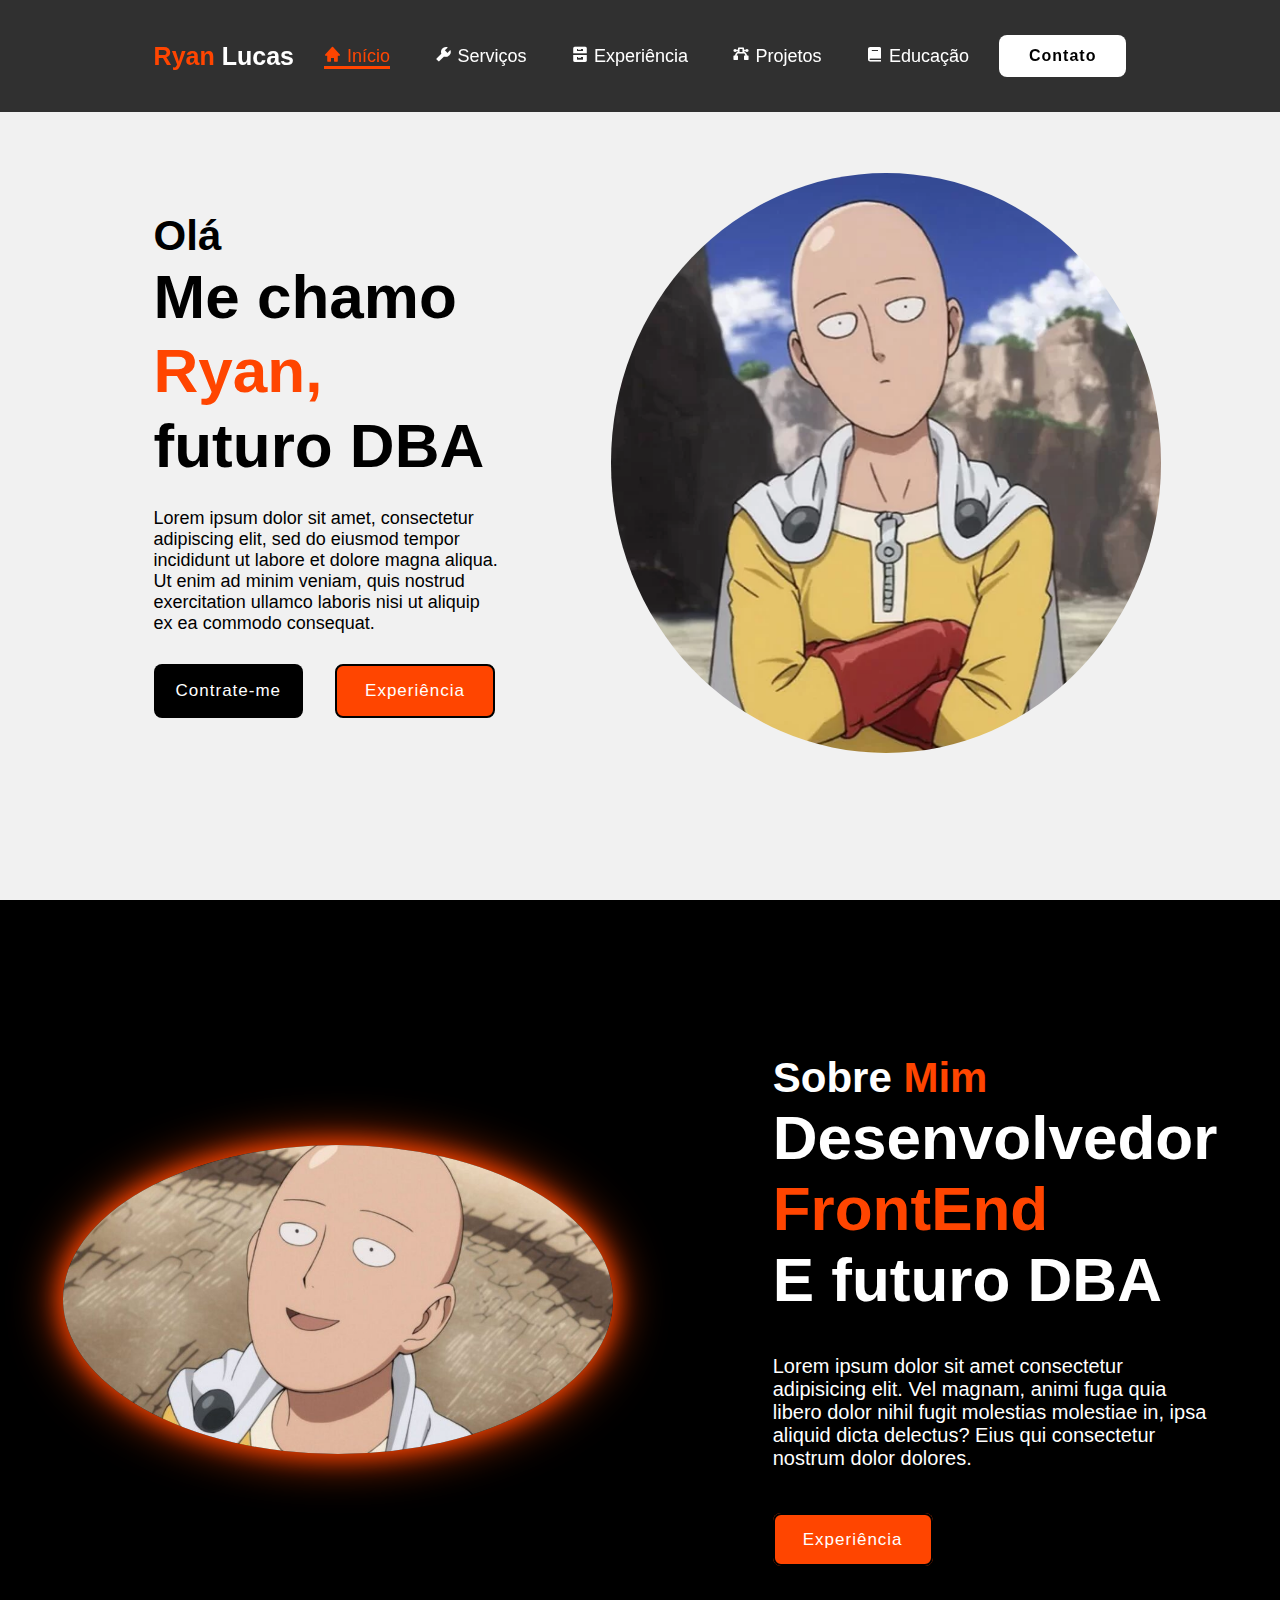
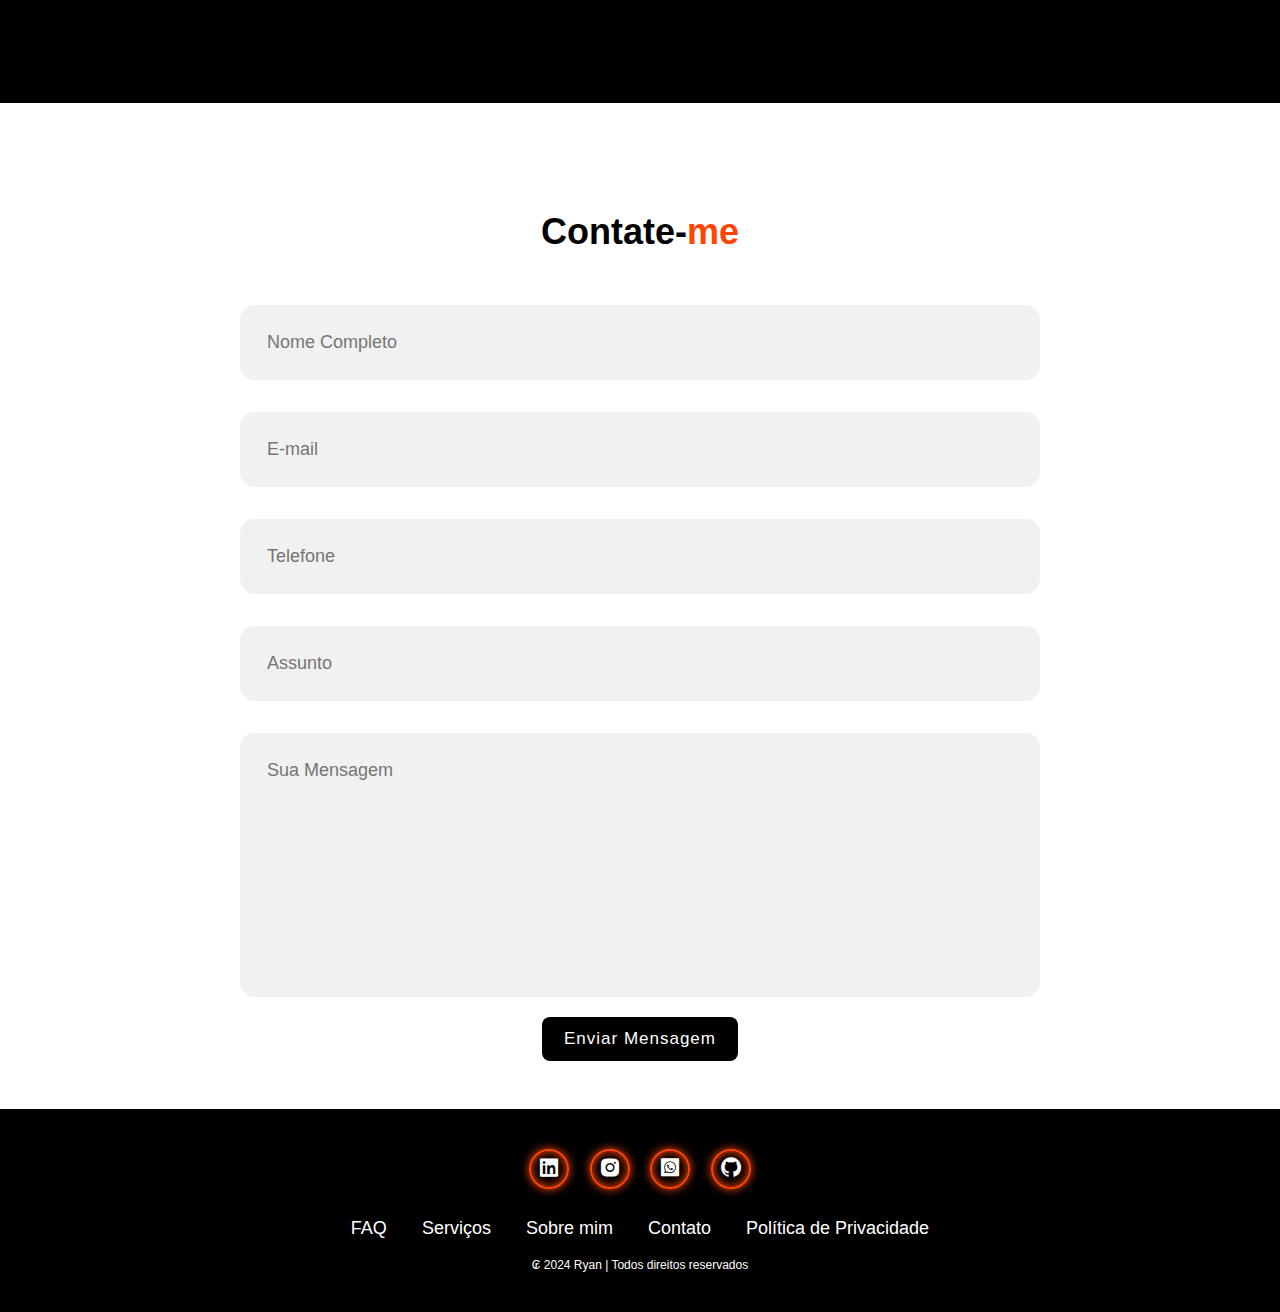
<file: index.html>
<!DOCTYPE html>
<html lang="pt-BR">
<head>
    <meta charset="UTF-8">
    <meta name="viewport" content="width=device-width, initial-scale=1.0">
    <title>Portfólio</title>
    <link rel="stylesheet" href="style.css">
    <link href='https://unpkg.com/boxicons@2.1.4/css/boxicons.min.css' rel='stylesheet'>
    <link rel="shortcut icon" type="imagex/png" href="Portf/img/i.jpg">
</head>
<body>
    <header class="header">
        <a href="/index.html" class="logo"><span>Ryan </span>Lucas</a>

        <nav class="navbar">
            <a href="/index.html" class="active"><i class='bx bxs-home'></i> Início</a>
            <a href="/Portf-lio/Portf/html/servicos.html"><i class='bx bxs-wrench'></i> Serviços</a>
            <a href="/Portf/html/experiencias.html"><i class='bx bxs-cabinet'></i> Experiência</a>
            <a href="/Portf/html/projetos.html"><i class='bx bxs-vector'></i> Projetos</a>
            <a href="/Portf/html/educacao.html"><i class='bx bxs-book'></i> Educação</a>
        </nav>

        <a href="#Contato" class="contato">Contato</a>
    </header>

    <section class="home">
        <div class="home-content">
            <h3>Olá</h3>

            <h1>Me chamo <span>Ryan,<br></span>futuro DBA</h1>

            <p>
                Lorem ipsum dolor sit amet, consectetur adipiscing elit, 
                sed do eiusmod tempor incididunt ut labore et dolore magna 
                aliqua. Ut enim ad minim veniam, quis nostrud exercitation 
                ullamco laboris nisi ut aliquip ex ea commodo consequat. 
            </p>

            <div class="btn-box">
                <button class="btn-1">Contrate-me</button>
                <button class="btn-2">Experiência</button>
            </div>
        </div>
        <div class="img-box">
            <img src="Portf/img/Person.png" alt="">
        </div>
    </section>

    <section id="Sobre_mim" class="sobre">
        <div class="sobre-img">
            <img src="Portf/img/Saitma.jpg" alt="">
        </div>

        <div class="sobre-content">
            <h2 class="heading">Sobre <span>Mim</span></h2>
            <h3>Desenvolvedor <span>FrontEnd</span></h3>
            <h4>E futuro DBA</h4>
            <p>
                Lorem ipsum dolor sit amet consectetur adipisicing elit. 
                Vel magnam, animi fuga quia libero dolor nihil fugit molestias molestiae in, 
                ipsa aliquid dicta delectus? Eius qui consectetur nostrum dolor dolores.
            </p>

            <a href="/Portf/html/experiencias.html" class="btn-2">Experiência</a>
        </div>
    </section>

    <section id="Contato" class="contato-form">
        <h2 class="contato-mim">Contate-<span>me</span></h2>

        <form action="#">
            <div class="input-box">
                <input type="text" placeholder="Nome Completo">
                <input type="email" placeholder="E-mail">
            </div>

            <div class="input-box">
                <input type="number" placeholder="Telefone">
                <input type="text" placeholder="Assunto">
            </div>

            <textarea name="" id="" cols="30" rows="10" placeholder="Sua Mensagem"></textarea>

            <input type="submit" value="Enviar Mensagem" class="btn-1">
        </form>
    </section>

    <footer class="footer">
        <div class="rede">
            <a href="https://www.linkedin.com/in/ryan-lucas-462547114"><i class='bx bxl-linkedin-square'></i></a>
            <a href="https://www.instagram.com/ryan.luk97"><i class='bx bxl-instagram-alt'></i></a>
            <a href="https://wa.me/5592984322839"><i class='bx bxl-whatsapp-square'></i></a>
            <a href="https://github.com/RLuk97"><i class='bx bxl-github'></i></a>
        </div>
        

        <ul class="lista">
            <li>
                <a href="">FAQ</a>
            </li>
            <li>
                <a href="/Portf/html/servicos.html">Serviços</a>
            </li>
            <li>
                <a href="#Sobre_mim">Sobre mim</a>
            </li>
            <li>
                <a href="#Contato">Contato</a>
            </li>
            <li>
                <a href="/Portf/html/Pprivacidade.html">Política de Privacidade</a>
            </li>
        </ul>

        <p class="copyright">₢ 2024 Ryan | Todos direitos reservados</p>
    </footer>

</body>
</html>
</file>
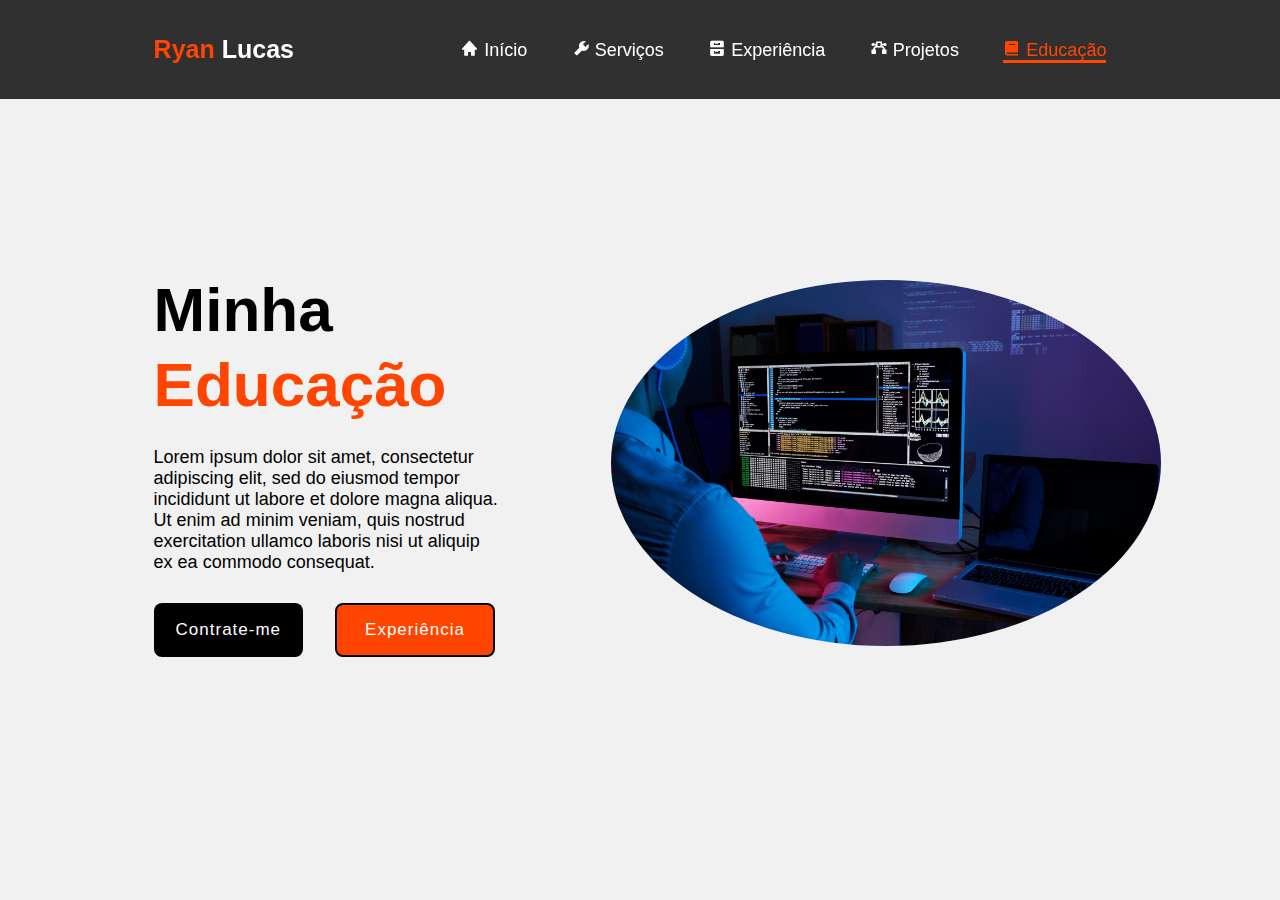
<file: Portf/html/educacao.html>
<!DOCTYPE html>
<html lang="pt-BR">
<head>
    <meta charset="UTF-8">
    <meta name="viewport" content="width=device-width, initial-scale=1.0">
    <title>Educação</title>
    <link rel="stylesheet" href="/style.css">
    <link href='https://unpkg.com/boxicons@2.1.4/css/boxicons.min.css' rel='stylesheet'>
    <link rel="shortcut icon" type="imagex/png" href="/Portf/img/i.jpg">
</head>
<body>
    <header class="header">
        <a href="/Portf/html/educacao.html" class="logo"><span>Ryan </span>Lucas</a>

        <nav class="navbar">
            <a href="/index.html"><i class='bx bxs-home'></i> Início</a>
            <a href="/Portf/html/servicos.html"><i class='bx bxs-wrench'></i> Serviços</a>
            <a href="/Portf/html/experiencias.html"><i class='bx bxs-cabinet'></i> Experiência</a>
            <a href="/Portf/html/projetos.html"><i class='bx bxs-vector'></i> Projetos</a>
            <a href="/Portf/html/educacao.html" class="active"><i class='bx bxs-book'></i> Educação</a>
        </nav>

        <!--<a href="#" class="contato">Contato</a>-->
    </header>

    
    <section class="home">
        <div class="home-content">

            <h1>Minha <span>Educação</span></h1>

            <p>
                Lorem ipsum dolor sit amet, consectetur adipiscing elit, 
                sed do eiusmod tempor incididunt ut labore et dolore magna 
                aliqua. Ut enim ad minim veniam, quis nostrud exercitation 
                ullamco laboris nisi ut aliquip ex ea commodo consequat. 
            </p>

            <div class="btn-box">
                <button class="btn-1">Contrate-me</button>
                <button class="btn-2">Experiência</button>
            </div>
        </div>
        <div class="img-box">
            <img src="/Portf/img/Educ.jpg" alt="">
        </div>
    </section>

    <!--
    <section class="sobre">
        <div class="sobre-img">
            <img src="/Portf/img/Saitma.jpg" alt="">
        </div>

        <div class="sobre-content">
            <h2 class="heading">Sobre <span>Mim</span></h2>
            <h3>Desenvolvedor <span>FrontEnd</span></h3>
            <h4>E futuro DBA</h4>
            <p>
                Lorem ipsum dolor sit amet consectetur adipisicing elit. 
                Vel magnam, animi fuga quia libero dolor nihil fugit molestias molestiae in, 
                ipsa aliquid dicta delectus? Eius qui consectetur nostrum dolor dolores.
            </p>

            <a href="#" class="btn-2">Experiência</a>
        </div>
    </section>

    <section class="contato-form">
        <h2 class="contato-mim">Contate-<span>me</span></h2>

        <form action="#">
            <div class="input-box">
                <input type="text" placeholder="Nome Completo">
                <input type="email" placeholder="E-mail">
            </div>

            <div class="input-box">
                <input type="number" placeholder="Telefone">
                <input type="text" placeholder="Assunto">
            </div>

            <textarea name="" id="" cols="30" rows="10" placeholder="Sua Mensagem"></textarea>

            <input type="submit" value="Enviar Mensagem" class="btn-1">
        </form>
    </section>

    <footer class="footer">
        <div class="rede">
            <a href="#"><i class='bx bxl-linkedin-square'></i></a>
            <a href="#"><i class='bx bxl-instagram-alt' ></i></a>
            <a href="#"><i class='bx bxl-whatsapp-square' ></i></a>
            <a href="#"><i class='bx bxl-github' ></i></a>
        </div>

        <ul class="lista">
            <li>
                <a href="">FAQ</a>
            </li>
            <li>
                <a href="">Serviços</a>
            </li>
            <li>
                <a href="">Sobre mim</a>
            </li>
            <li>
                <a href="">Contato</a>
            </li>
            <li>
                <a href="">Política de Privacidade</a>
            </li>
        </ul>

        <p class="copyright">₢ 2024 Ryan | Todos direitos reservados</p>
    </footer>-->

</body>
</html>
</file>
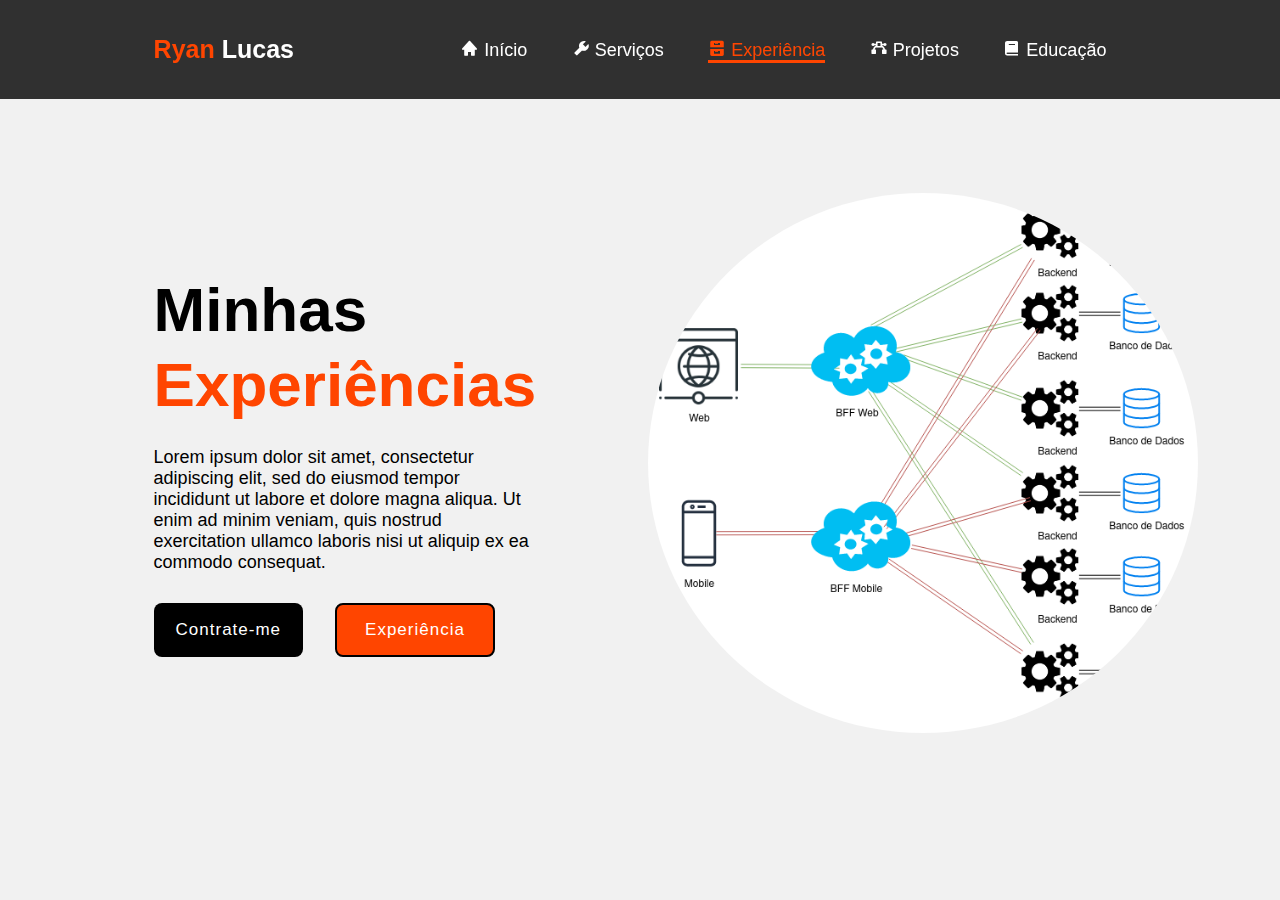
<file: Portf/html/experiencias.html>
<!DOCTYPE html>
<html lang="pt-BR">
<head>
    <meta charset="UTF-8">
    <meta name="viewport" content="width=device-width, initial-scale=1.0">
    <title>Experiências</title>
    <link rel="stylesheet" href="/style.css">
    <link href='https://unpkg.com/boxicons@2.1.4/css/boxicons.min.css' rel='stylesheet'>
    <link rel="shortcut icon" type="imagex/png" href="/Portf/img/i.jpg">
</head>
<body>
    <header class="header">
        <a href="/Portf/html/experiencias.html" class="logo"><span>Ryan </span>Lucas</a>

        <nav class="navbar">
            <a href="/index.html"><i class='bx bxs-home'></i> Início</a>
            <a href="/Portf/html/servicos.html"><i class='bx bxs-wrench'></i> Serviços</a>
            <a href="/Portf/html/experiencias.html" class="active"><i class='bx bxs-cabinet'></i> Experiência</a>
            <a href="/Portf/html/projetos.html"><i class='bx bxs-vector'></i> Projetos</a>
            <a href="/Portf/html/educacao.html"><i class='bx bxs-book'></i> Educação</a>
        </nav>

        <!--<a href="#" class="contato">Contato</a>-->
    </header>

    <section class="home">
        <div class="home-content">

            <h1>Minhas <span>Experiências</span></h1>

            <p>
                Lorem ipsum dolor sit amet, consectetur adipiscing elit, 
                sed do eiusmod tempor incididunt ut labore et dolore magna 
                aliqua. Ut enim ad minim veniam, quis nostrud exercitation 
                ullamco laboris nisi ut aliquip ex ea commodo consequat. 
            </p>

            <div class="btn-box">
                <button class="btn-1">Contrate-me</button>
                <button class="btn-2">Experiência</button>
            </div>
        </div>
        <div class="img-box">
            <img src="/Portf/img/Exp.png" alt="">
        </div>
    </section>

    <!--
    <footer class="footer">
        <div class="rede">
            <a href="#"><i class='bx bxl-linkedin-square'></i></a>
            <a href="#"><i class='bx bxl-instagram-alt' ></i></a>
            <a href="#"><i class='bx bxl-whatsapp-square' ></i></a>
            <a href="#"><i class='bx bxl-github' ></i></a>
        </div>

        <ul class="lista">
            <li>
                <a href="">FAQ</a>
            </li>
            <li>
                <a href="">Serviços</a>
            </li>
            <li>
                <a href="">Sobre mim</a>
            </li>
            <li>
                <a href="">Contato</a>
            </li>
            <li>
                <a href="">Política de Privacidade</a>
            </li>
        </ul>

        <p class="copyright">₢ 2024 Ryan | Todos direitos reservados</p>
    </footer>-->

</body>
</html>
</file>
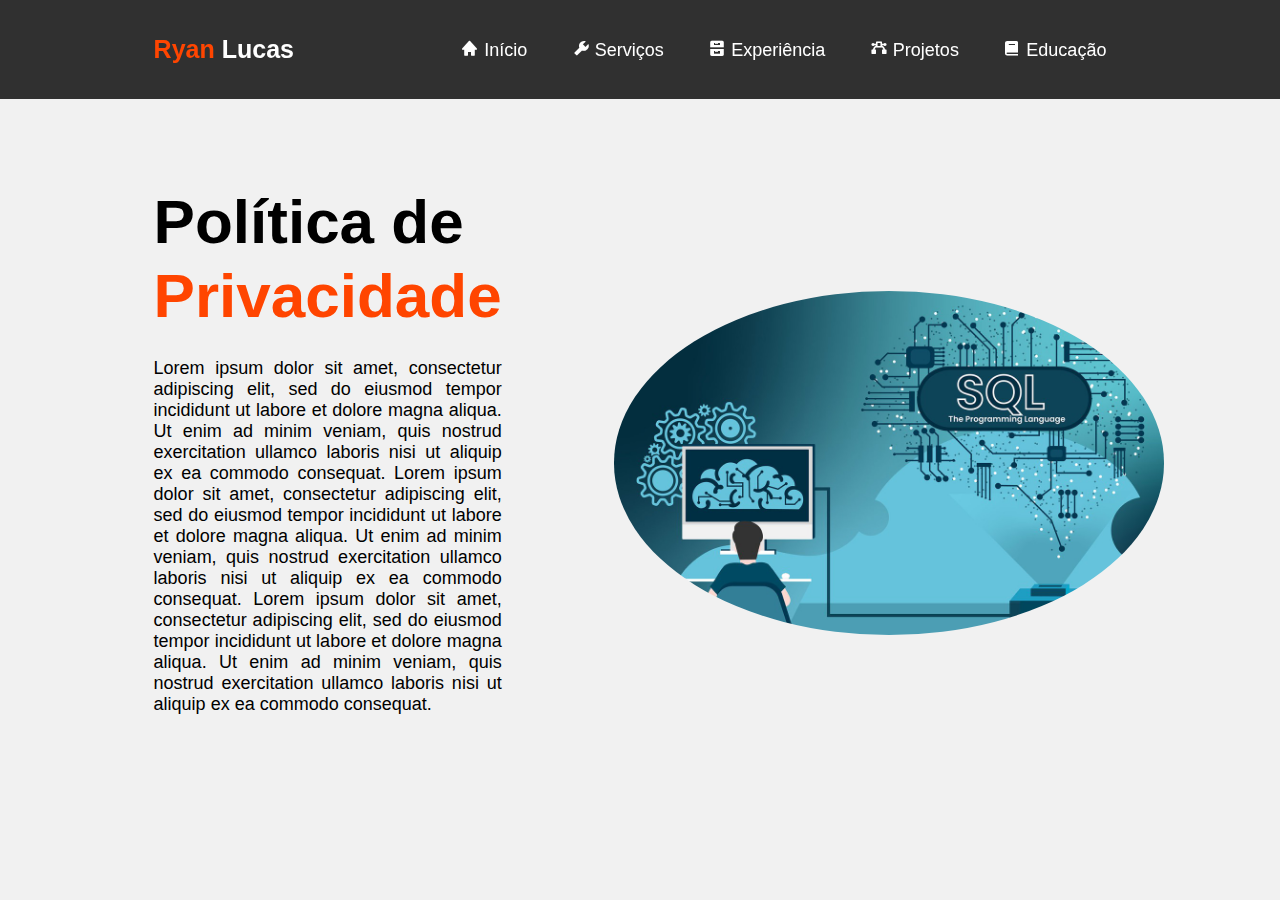
<file: Portf/html/Pprivacidade.html>
<!DOCTYPE html>
<html lang="pt-BR">
<head>
    <meta charset="UTF-8">
    <meta name="viewport" content="width=device-width, initial-scale=1.0">
    <title>Política de Privacidade</title>
    <link rel="stylesheet" href="/style.css">
    <link href='https://unpkg.com/boxicons@2.1.4/css/boxicons.min.css' rel='stylesheet'>
    <link rel="shortcut icon" type="imagex/png" href="/Portf/img/i.jpg">
</head>
<body>
    <header class="header">
        <a href="/Portf/html/Pprivacidade.html" class="logo"><span>Ryan </span>Lucas</a>

        <nav class="navbar">
            <a href="/index.html"><i class='bx bxs-home'></i> Início</a>
            <a href="/Portf/html/servicos.html"><i class='bx bxs-wrench'></i> Serviços</a>
            <a href="/Portf/html/experiencias.html"><i class='bx bxs-cabinet'></i> Experiência</a>
            <a href="/Portf/html/projetos.html"><i class='bx bxs-vector'></i> Projetos</a>
            <a href="/Portf/html/educacao.html"><i class='bx bxs-book'></i> Educação</a>
        </nav>

        <!--<a href="#" class="contato">Contato</a>-->
    </header>

    <section class="home">
        <div class="home-content">
            
            <h1>Política de <span>Privacidade</span></h1>

            <p style="text-align:justify;">
                Lorem ipsum dolor sit amet, consectetur adipiscing elit, 
                sed do eiusmod tempor incididunt ut labore et dolore magna 
                aliqua. Ut enim ad minim veniam, quis nostrud exercitation 
                ullamco laboris nisi ut aliquip ex ea commodo consequat. 
                Lorem ipsum dolor sit amet, consectetur adipiscing elit, 
                sed do eiusmod tempor incididunt ut labore et dolore magna 
                aliqua. Ut enim ad minim veniam, quis nostrud exercitation 
                ullamco laboris nisi ut aliquip ex ea commodo consequat.
                Lorem ipsum dolor sit amet, consectetur adipiscing elit, 
                sed do eiusmod tempor incididunt ut labore et dolore magna 
                aliqua. Ut enim ad minim veniam, quis nostrud exercitation 
                ullamco laboris nisi ut aliquip ex ea commodo consequat.
            </p>

            <!--
            <div class="btn-box">
                <button class="btn-1">Contrate-me</button>
                <button class="btn-2">Experiência</button>
            </div>-->
        </div>
        <div class="img-box">
            <img src="/Portf/img/SQL.jpg" alt="">
        </div>
    </section>

    <!--<footer class="footer">
        <div class="rede">
            <a href="#"><i class='bx bxl-linkedin-square'></i></a>
            <a href="#"><i class='bx bxl-instagram-alt' ></i></a>
            <a href="#"><i class='bx bxl-whatsapp-square' ></i></a>
            <a href="#"><i class='bx bxl-github' ></i></a>
        </div>

        <ul class="lista">
            <li>
                <a href="">FAQ</a>
            </li>
            <li>
                <a href="">Serviços</a>
            </li>
            <li>
                <a href="">Sobre mim</a>
            </li>
            <li>
                <a href="">Contato</a>
            </li>
            <li>
                <a href="">Política de Privacidade</a>
            </li>
        </ul>

        <p class="copyright">₢ 2024 Ryan | Todos direitos reservados</p>
    </footer> -->

</body>
</html>
</file>
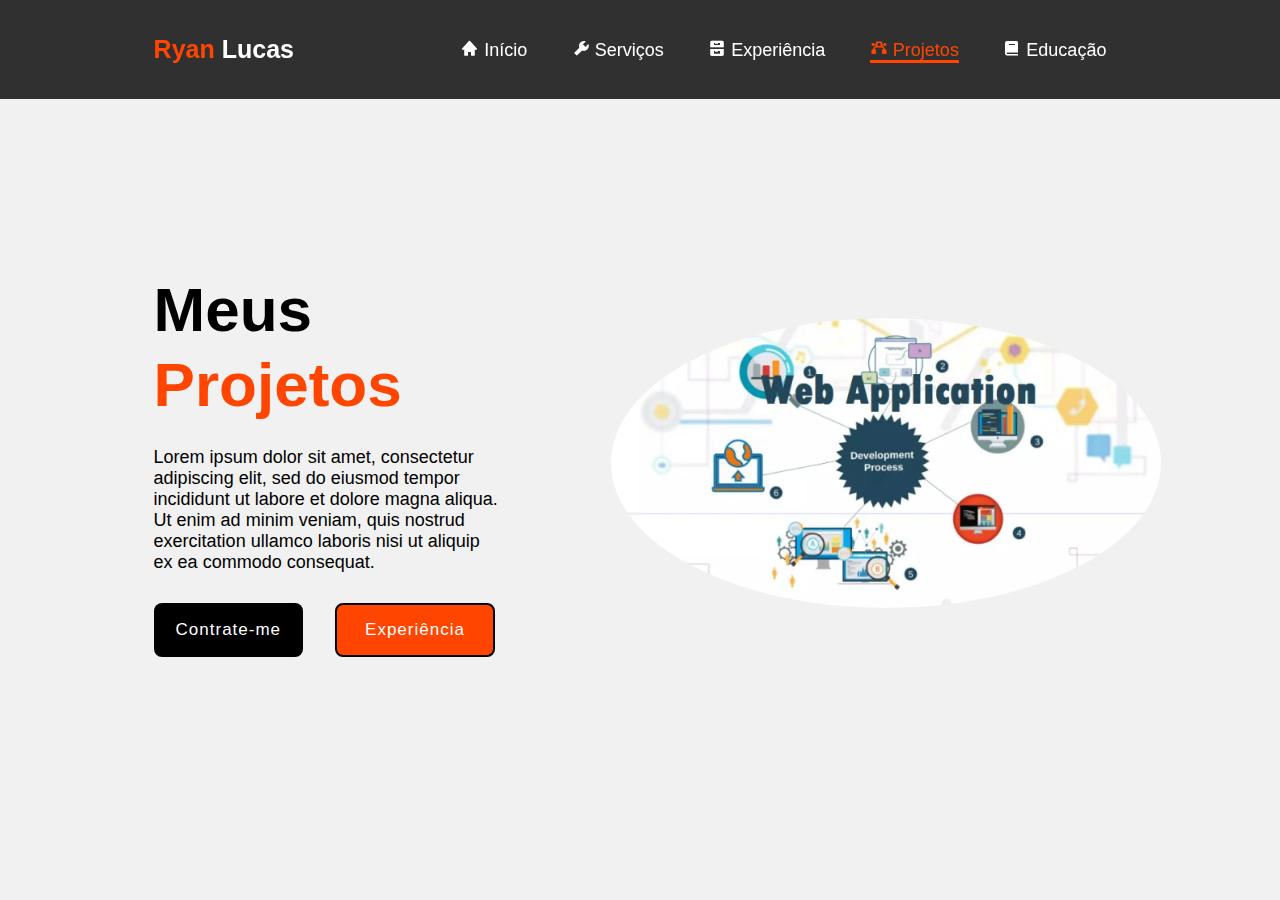
<file: Portf/html/projetos.html>
<!DOCTYPE html>
<html lang="pt-BR">
<head>
    <meta charset="UTF-8">
    <meta name="viewport" content="width=device-width, initial-scale=1.0">
    <title>Projetos</title>
    <link rel="stylesheet" href="/style.css">
    <link href='https://unpkg.com/boxicons@2.1.4/css/boxicons.min.css' rel='stylesheet'>
    <link rel="shortcut icon" type="imagex/png" href="/Portf/img/i.jpg">
</head>
<body>
    <header class="header">
        <a href="/Portf/html/projetos.html" class="logo"><span>Ryan </span>Lucas</a>

        <nav class="navbar">
            <a href="/index.html"><i class='bx bxs-home'></i> Início</a>
            <a href="/Portf/html/servicos.html"><i class='bx bxs-wrench'></i> Serviços</a>
            <a href="/Portf/html/experiencias.html"><i class='bx bxs-cabinet'></i> Experiência</a>
            <a href="/Portf/html/projetos.html" class="active"><i class='bx bxs-vector'></i> Projetos</a>
            <a href="/Portf/html/educacao.html"><i class='bx bxs-book'></i> Educação</a>
        </nav>

        <!--<a href="#" class="contato">Contato</a>-->
    </header>

    <section class="home">
        <div class="home-content">
            
            <h1>Meus <span>Projetos</span></h1>

            <p>
                Lorem ipsum dolor sit amet, consectetur adipiscing elit, 
                sed do eiusmod tempor incididunt ut labore et dolore magna 
                aliqua. Ut enim ad minim veniam, quis nostrud exercitation 
                ullamco laboris nisi ut aliquip ex ea commodo consequat. 
            </p>

            <div class="btn-box">
                <button class="btn-1">Contrate-me</button>
                <button class="btn-2">Experiência</button>
            </div>
        </div>
        <div class="img-box">
            <img src="/Portf/img/Proj.png" alt="">
        </div>
    </section>

    <!--
    <section class="sobre">
        <div class="sobre-img">
            <img src="/Portf/img/Saitma.jpg" alt="">
        </div>

        <div class="sobre-content">
            <h2 class="heading">Sobre <span>Mim</span></h2>
            <h3>Desenvolvedor <span>FrontEnd</span></h3>
            <h4>E futuro DBA</h4>
            <p>
                Lorem ipsum dolor sit amet consectetur adipisicing elit. 
                Vel magnam, animi fuga quia libero dolor nihil fugit molestias molestiae in, 
                ipsa aliquid dicta delectus? Eius qui consectetur nostrum dolor dolores.
            </p>

            <a href="#" class="btn-2">Experiência</a>
        </div>
    </section>

    <section class="contato-form">
        <h2 class="contato-mim">Contate-<span>me</span></h2>

        <form action="#">
            <div class="input-box">
                <input type="text" placeholder="Nome Completo">
                <input type="email" placeholder="E-mail">
            </div>

            <div class="input-box">
                <input type="number" placeholder="Telefone">
                <input type="text" placeholder="Assunto">
            </div>

            <textarea name="" id="" cols="30" rows="10" placeholder="Sua Mensagem"></textarea>

            <input type="submit" value="Enviar Mensagem" class="btn-1">
        </form>
    </section>

    <footer class="footer">
        <div class="rede">
            <a href="#"><i class='bx bxl-linkedin-square'></i></a>
            <a href="#"><i class='bx bxl-instagram-alt' ></i></a>
            <a href="#"><i class='bx bxl-whatsapp-square' ></i></a>
            <a href="#"><i class='bx bxl-github' ></i></a>
        </div>

        <ul class="lista">
            <li>
                <a href="">FAQ</a>
            </li>
            <li>
                <a href="">Serviços</a>
            </li>
            <li>
                <a href="">Sobre mim</a>
            </li>
            <li>
                <a href="">Contato</a>
            </li>
            <li>
                <a href="">Política de Privacidade</a>
            </li>
        </ul>

        <p class="copyright">₢ 2024 Ryan | Todos direitos reservados</p>
    </footer>-->


</body>
</html>
</file>
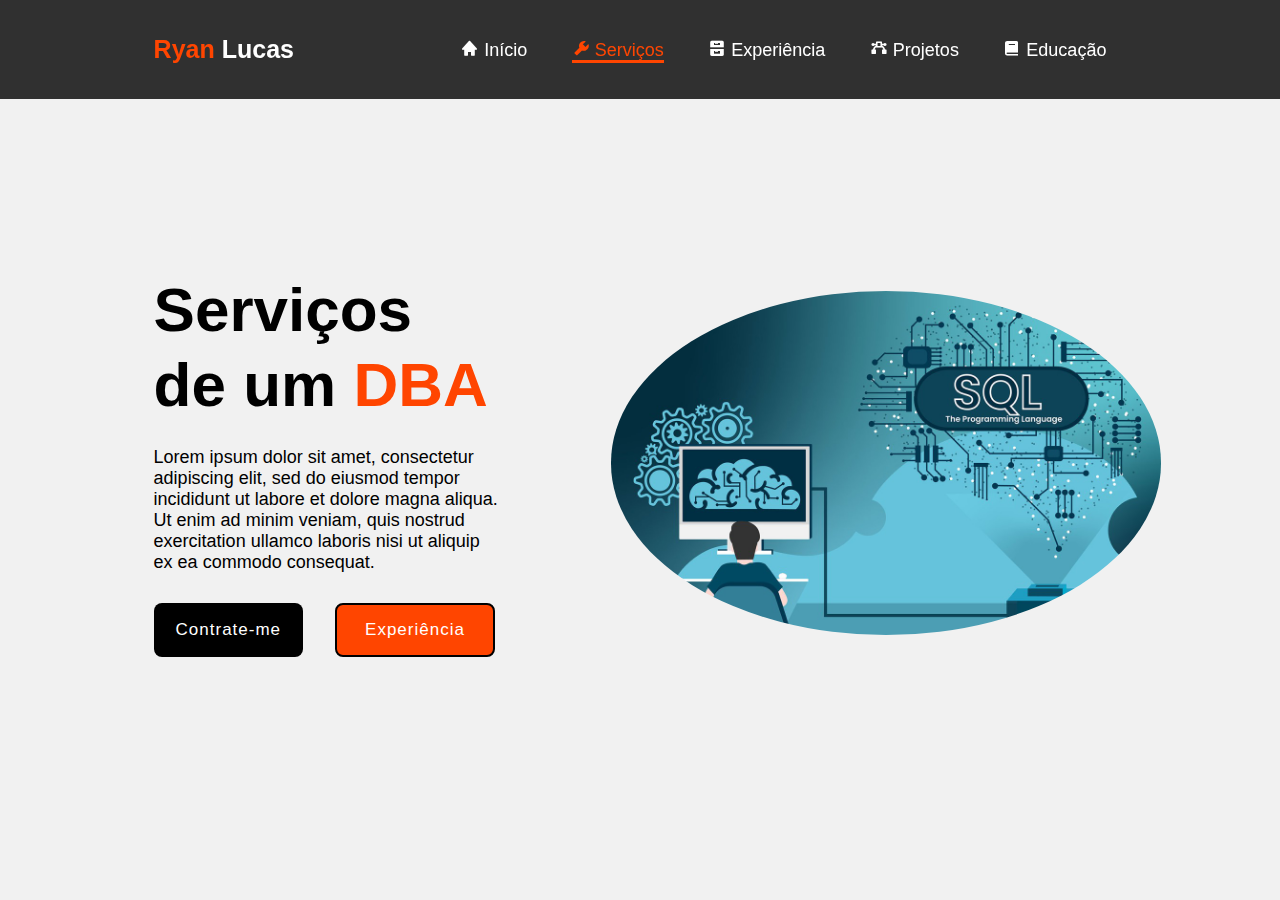
<file: Portf/html/servicos.html>
<!DOCTYPE html>
<html lang="pt-BR">
<head>
    <meta charset="UTF-8">
    <meta name="viewport" content="width=device-width, initial-scale=1.0">
    <title>Serviços</title>
    <link rel="stylesheet" href="/style.css">
    <link href='https://unpkg.com/boxicons@2.1.4/css/boxicons.min.css' rel='stylesheet'>
    <link rel="shortcut icon" type="imagex/png" href="/Portf/img/i.jpg">
</head>
<body>
    <header class="header">
        <a href="/Portf/html/servicos.html" class="logo"><span>Ryan </span>Lucas</a>

        <nav class="navbar">
            <a href="/index.html"><i class='bx bxs-home'></i> Início</a>
            <a href="/Portf/html/servicos.html" class="active"><i class='bx bxs-wrench'></i> Serviços</a>
            <a href="/Portf/html/experiencias.html"><i class='bx bxs-cabinet'></i> Experiência</a>
            <a href="/Portf/html/projetos.html"><i class='bx bxs-vector'></i> Projetos</a>
            <a href="/Portf/html/educacao.html"><i class='bx bxs-book'></i> Educação</a>
        </nav>

        <!--<a href="#" class="contato">Contato</a>-->
    </header>

    <section class="home">
        <div class="home-content">
            
            <h1>Serviços de um <span>DBA</span></h1>

            <p>
                Lorem ipsum dolor sit amet, consectetur adipiscing elit, 
                sed do eiusmod tempor incididunt ut labore et dolore magna 
                aliqua. Ut enim ad minim veniam, quis nostrud exercitation 
                ullamco laboris nisi ut aliquip ex ea commodo consequat. 
            </p>

            <div class="btn-box">
                <button class="btn-1">Contrate-me</button>
                <button class="btn-2">Experiência</button>
            </div>
        </div>
        <div class="img-box">
            <img src="/Portf/img/SQL.jpg" alt="">
        </div>
    </section>

    <!--<footer class="footer">
        <div class="rede">
            <a href="#"><i class='bx bxl-linkedin-square'></i></a>
            <a href="#"><i class='bx bxl-instagram-alt' ></i></a>
            <a href="#"><i class='bx bxl-whatsapp-square' ></i></a>
            <a href="#"><i class='bx bxl-github' ></i></a>
        </div>

        <ul class="lista">
            <li>
                <a href="">FAQ</a>
            </li>
            <li>
                <a href="">Serviços</a>
            </li>
            <li>
                <a href="">Sobre mim</a>
            </li>
            <li>
                <a href="">Contato</a>
            </li>
            <li>
                <a href="">Política de Privacidade</a>
            </li>
        </ul>

        <p class="copyright">₢ 2024 Ryan | Todos direitos reservados</p>
    </footer> -->

</body>
</html>
</file>
<file: style.css>
*{
    margin: 0;
    padding: 0;
    box-sizing: border-box;
    font-family: 'Poppins', sans-serif;
    text-decoration: none;
    list-style: none;
}
  
.header{
    position: fixed;
    top: 0;
    left: 0;
    width: 100%;
    padding: 35px 12%;
    background: rgba(0, 0, 0, 0.8);
    backdrop-filter: blur(10px);
    display: flex;
    justify-content: space-between;
    align-items: center;
    z-index: 100;
}

.logo{
    font-size: 25px;
    color: white;
    font-weight: 600;
    transition: 0.3s ease;
}

.logo:hover{
    color: orangered;
    text-shadow: 0 0 25px orangered,
                 0 0 50px orangered;
    transform: scale(1.1);  
}

span{
    color:  orangered;
}

.navbar a{
    font-size: 18px;
    color: white;
    font-weight: 500;
    margin: 0 20px;
    border-bottom: 3px solid transparent;
    transition: 0.3s ease;
}


.navbar a:hover,.navbar a.active{
    color: orangered;
    border-bottom: 3px solid orangered;
}

.contato{
    padding: 10px 28px;
    background-color: white;
    color: black;
    border: 2px solid transparent;
    border-radius: 8px;
    font-size: 16px;
    letter-spacing: 1px;
    font-weight: 600;
    transition: 0.3s ease;
}

.contato:hover{
    background-color: orangered;
    box-shadow: 0 0 25px orangered;
    color: white;
}

.home{
    width: 100%;
    min-height: 100vh;
    background: rgb(241,241,241);
    display: flex;
    align-items: center;
    gap: 7em;
    padding: 30px 12% 0;
}

.home-content{
    max-width: 800px;
}

.home-content h3{
    font-size: 42px;
}

.home-content h1{
    font-size: 62px;
    line-height: 1.2;
}

.home-content p{
    font-size: 18px;
    margin: 25px 0 30px;
}

.btn-box{
    width: 345px;
    display: flex;
    gap: 2em;
}

.btn-1{
    padding: 10px 20px;
    background-color: black;
    color: white;
    border: 2px solid transparent;
    border-radius: 8px;
    font-size: 17px;
    letter-spacing: 1px;
    font-weight: 500;
    transition: 0.3s ease;
    cursor: pointer;
}

.btn-1:hover{
    background-color: white;
    color: black;
    border: 2px solid black;
}

.btn-2{
    padding: 15px 28px;
    background-color: orangered;
    color: white;
    border: 2px solid black;
    border-radius: 8px;
    font-size: 17px;
    letter-spacing: 1px;
    font-weight: 500;
    transition: 0.3s ease;
    cursor: pointer;
}

.btn-2:hover{
    background-color: white;
    color: orangered;
}

.img-box img{
    border-radius: 50%;
    width: 550px;
}

::-webkit-scrollbar{
    width: 7px;
}

::-webkit-scrollbar-thumb{
    background-color: orangered;
}

::-webkit-scrollbar-track{
    background-color: rgba(0, 0, 0, 0.6);
    width: 50px;
}

.sobre{
    display: flex;
    justify-content: center;
    align-items: center;
    padding: 12%;
    gap: 10em;
    background: black;
}

.sobre-img img{
    position: relative;
    width: 550px;
    box-shadow: 0 0 50px orangered,
                0 0 25px orangered;
    border-radius: 50%;
}

.sobre-content h2{
    text-align: left;
    color: white;
    font-size: 42px;
}

.sobre-content h3{
    font-size: 62px;
    color: white;
}

.sobre-content h4{
    font-size: 62px;
    color: white;
}

.sobre-content p{
    color: white;
    font-size: 20px;
    margin: 2em 0 3em;
}

.contato-form h2{
    text-align: center;
    margin-top: 3em;
    margin-bottom: 1em;
    font-size: 36px;
}

.contato-form form{
    max-width: 50em;
    margin: 1rem auto;
    text-align: center;
    margin-bottom: 3em;
}

.contato-form form .input-box{
    display: flex;
    justify-content: center;
    flex-wrap: wrap;
}

input, textarea{
    border: none;
}

.contato-form form .input-box input, .contato-form form textarea{
    width: 100%;
    padding: 1.5em;
    font-size: 18px;
    color: black;
    background: rgb(241,241,241);
    border-radius: .8em;
    margin: 1rem 0;
    resize: none;
}

.footer{
    position: relative;
    bottom: 0;
    width: 100%;
    padding: 40px 0;
    background-color: black;
}

.footer .rede{
    text-align: center;
    padding-bottom: 25px;
    color: white;
}

.footer .rede a{
    font-size: 24px;
    color: white;
    border: 2px solid orangered;
    width: 40px;
    height: 40px;
    line-height: 38px;
    display: inline-block;
    text-align: center;
    border-radius: 50%;
    margin: 0 8px;
    box-shadow: inset 0 0 10px orangered, 0 0 10px orangered;
    transition: 0.3s ease;
}

.footer .rede a:hover{
    transform:  scale(1.2)translateY(-10px);
    color: orangered;
    border: 2px solid orangered;
}

.footer ul{
    margin-top: 0;
    padding: 0;
    font-size: 18px;
    line-height: 1.6;
    margin-bottom: 0;
    text-align: center;
}

footer ul li a{
    color: white;
    border-bottom: 3px solid transparent;
    transition: 0.3s ease;
}

.footer ul li a:hover{
    border-bottom: 3px solid orangered;
}

.footer ul li{
    display: inline-block;
    padding: 0 15px;
}

.footer .copyright{
    margin-top: 15px;
    text-align: center;
    font-size: 12px;
    color: white;
}
</file>
